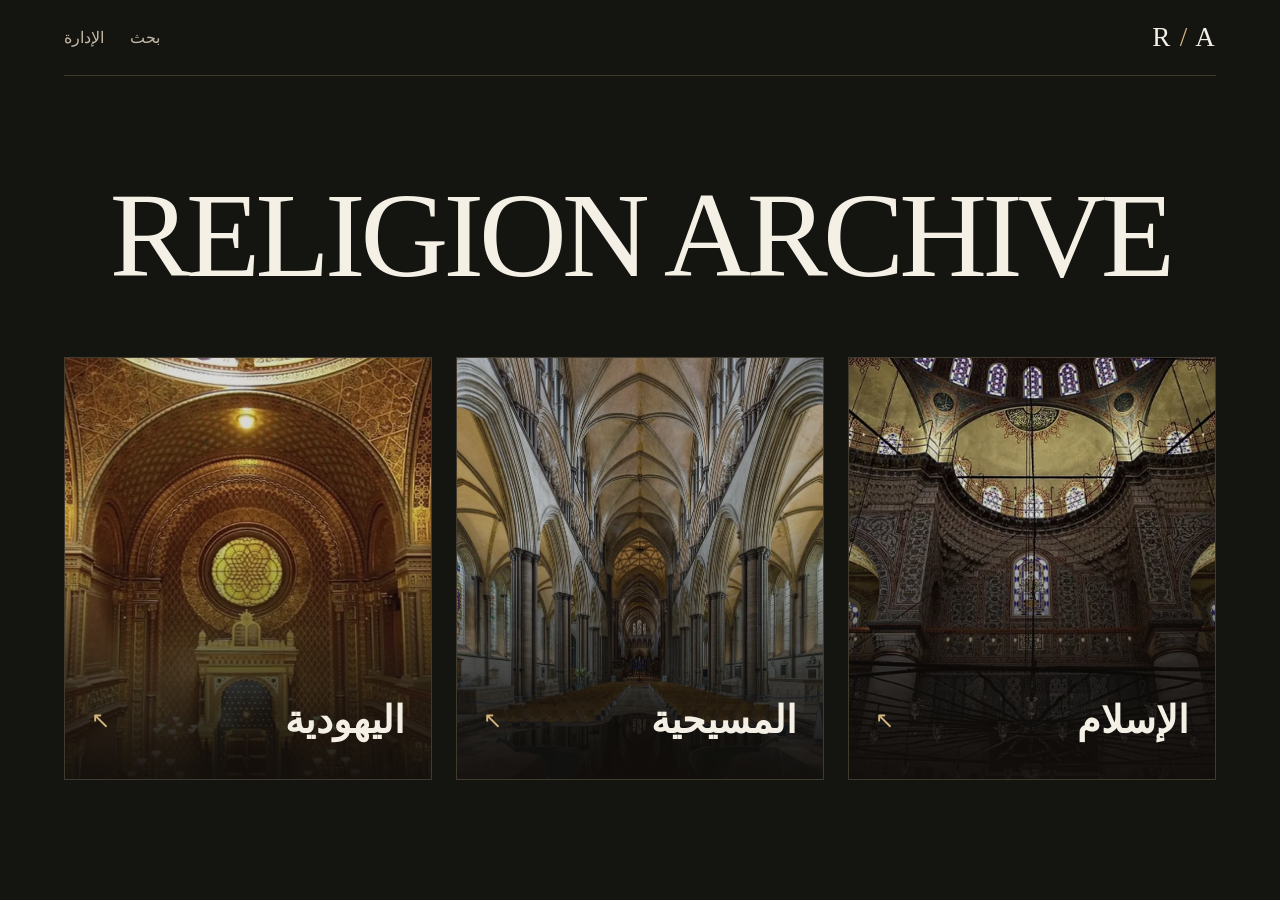
<file: index.html>
<!doctype html>
<html lang="ar" dir="rtl">
<head>
  <meta charset="utf-8">
  <meta name="viewport" content="width=device-width, initial-scale=1">
  <meta name="description" content="أرشيف نقدي للنصوص والأديان والمصادر">
  <meta http-equiv="Content-Security-Policy" content="default-src 'self'; script-src 'self' https://script.google.com https://script.googleusercontent.com; img-src 'self' data:; style-src 'self' https://fonts.googleapis.com; font-src https://fonts.gstatic.com; object-src 'none'; base-uri 'none'; form-action 'self'">
  <title>RELIGION ARCHIVE</title>
  <link rel="stylesheet" href="https://fonts.googleapis.com/css2?family=IBM+Plex+Sans+Arabic:wght@400;500;600;700&family=Instrument+Serif&display=swap">
  <link rel="stylesheet" href="./style.css">
  <script src="./config.js" defer></script>
  <script src="./archive.js" defer></script>
</head>
<body>
  <header class="shell top">
    <a class="brand" href="./" aria-label="الصفحة الرئيسية" dir="ltr">R<span> / </span>A</a>
    <nav aria-label="التنقل الرئيسي">
      <a href="?search=">بحث</a>
      <a id="admin-link" hidden>الإدارة</a>
    </nav>
  </header>
  <main id="view" class="shell">
    <h1 class="wordmark" dir="ltr">RELIGION ARCHIVE</h1>
    <div class="religions">
      <a class="religion" href="?religion=islam">
        <img src="./assets/islam.webp" alt="" fetchpriority="high">
        <span>الإسلام <b aria-hidden="true">↖</b></span>
      </a>
      <a class="religion" href="?religion=christianity">
        <img src="./assets/christianity.webp" alt="">
        <span>المسيحية <b aria-hidden="true">↖</b></span>
      </a>
      <a class="religion" href="?religion=judaism">
        <img src="./assets/judaism.webp" alt="">
        <span>اليهودية <b aria-hidden="true">↖</b></span>
      </a>
    </div>
  </main>
</body>
</html>
</file>
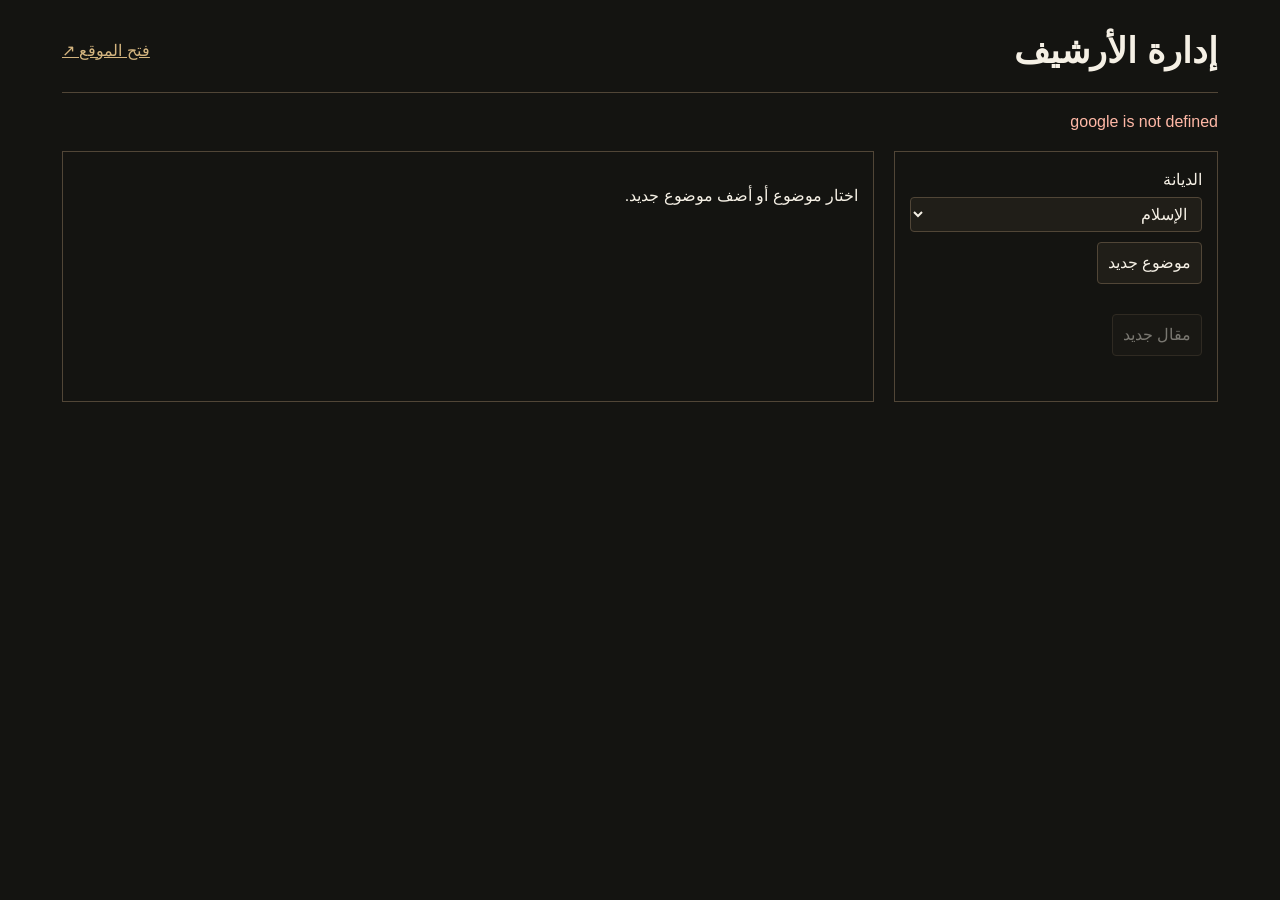
<file: google/Admin.html>
<!doctype html>
<html lang="ar" dir="rtl">
<head>
<meta charset="utf-8">
<meta name="viewport" content="width=device-width, initial-scale=1">
<base target="_blank">
<style>
  :root { color-scheme: dark; font-family: Tahoma, sans-serif; color: #f5f0e5; background: #141411; --line: #514637; --accent: #d4b57f; --surface: #201e18; }
  * { box-sizing: border-box; }
  body { margin: auto; max-width: 1200px; padding: 22px; line-height: 1.65; }
  header, .actions { display: flex; align-items: center; flex-wrap: wrap; gap: 8px; }
  header { justify-content: space-between; padding-bottom: 12px; border-bottom: 1px solid var(--line); }
  h1 { margin: 0; font-size: clamp(22px, 5vw, 35px); }
  h2 { margin-top: 0; }
  a { color: var(--accent); }
  button, input, select { font: inherit; }
  button, input, select { padding: 7px 10px; border: 1px solid var(--line); background: var(--surface); color: inherit; border-radius: 4px; }
  button { cursor: pointer; }
  button:hover:not(:disabled) { border-color: var(--accent); }
  button:disabled { opacity: .45; cursor: default; }
  button.primary { background: var(--accent); color: #141411; }
  :focus-visible { outline: 2px solid var(--accent); outline-offset: 2px; }
  fieldset { padding: 0; border: 0; margin: 0; min-width: 0; }
  .layout { display: grid; grid-template-columns: minmax(220px, 28%) 1fr; gap: 20px; }
  .panel { border: 1px solid var(--line); padding: 15px; min-width: 0; }
  .items { display: grid; gap: 6px; margin: 10px 0 20px; }
  .items button { text-align: start; overflow-wrap: anywhere; }
  .items button[aria-current="true"] { border-color: var(--accent); }
  label { display: grid; gap: 3px; margin-bottom: 10px; }
  #status { min-height: 1.65em; color: var(--accent); }
  #status.error { color: #ffb8a6; }
  .toolbar { padding: 10px 0; border-block: 1px solid var(--line); margin-top: 16px; }
  .toolbar .group { display: flex; flex-wrap: wrap; gap: 6px; }
  .toolbar .group + .group { margin-top: 8px; }
  .blocks { padding: 12px 0; min-height: 90px; }
  .blocks.over { outline: 2px dashed var(--accent); }
  .block { border: 1px solid var(--line); margin: 0 0 10px; padding: 8px; }
  .block-controls { display: flex; flex-wrap: wrap; align-items: center; gap: 5px; margin-bottom: 8px; color: #c4b9a5; }
  .block-controls span { flex: 1; }
  .block-controls button { padding: 2px 8px; }
  .editable { min-height: 40px; overflow-wrap: anywhere; padding: 6px; }
  .editable:empty::before { content: attr(data-placeholder); color: #c4b9a5; }
  .block[data-type="h2"] .editable { font-size: 25px; font-weight: bold; }
  .block[data-type="h3"] .editable { font-size: 20px; font-weight: bold; }
  .block[data-type="quote"] .editable { border-inline-start: 3px solid var(--accent); }
  .block img { max-width: 100%; max-height: 360px; object-fit: contain; display: block; margin-bottom: 8px; }
  @media (max-width: 650px) { body { padding: 12px; } .layout { grid-template-columns: 1fr; } }
</style>
</head>
<body>
<header><h1>إدارة الأرشيف</h1><a href="https://techaura26-max.github.io/religion-archive/">فتح الموقع ↗</a></header>
<p id="status" role="status"></p>
<fieldset id="workspace" disabled>
  <div class="layout">
    <aside class="panel">
      <label>الديانة <select id="religion">
        <option value="islam">الإسلام</option><option value="christianity">المسيحية</option><option value="judaism">اليهودية</option>
      </select></label>
      <button type="button" id="new-topic">موضوع جديد</button>
      <div id="topics" class="items"></div>
      <button type="button" id="new-article" disabled>مقال جديد</button>
      <div id="articles" class="items"></div>
    </aside>
    <main id="editor" class="panel">
      <p id="empty">اختار موضوع أو أضف موضوع جديد.</p>
      <form id="topic-form" hidden>
        <h2>الموضوع</h2>
        <label>اسم الموضوع <input id="topic-title" required maxlength="180"></label>
        <label>الترتيب <input id="topic-order" type="number" step="1" required value="0"></label>
        <div class="actions">
          <button class="primary">حفظ الموضوع</button>
          <button type="button" id="delete-topic">حذف الموضوع</button>
        </div>
      </form>
      <form id="article-form" hidden>
        <h2>المقال</h2>
        <label>العنوان <input id="article-title" required maxlength="180"></label>
        <label>الموضوع <select id="article-topic" required></select></label>
        <label>الترتيب <input id="article-order" type="number" step="1" required value="0"></label>
        <div class="toolbar" aria-label="أدوات المقال">
          <div class="group" id="insert">
            <button type="button" data-block="p">فقرة</button>
            <button type="button" data-block="h2">عنوان فرعي</button>
            <button type="button" data-block="h3">عنوان أصغر</button>
            <button type="button" data-block="quote">اقتباس</button>
            <button type="button" data-block="references">مراجع</button>
            <button type="button" id="pick-image">رفع صور</button>
            <input type="file" id="file-input" accept="image/png,image/jpeg,image/webp,image/gif" multiple hidden>
          </div>
          <div class="group" id="format">
            <button type="button" data-command="bold">غامق</button>
            <button type="button" data-command="italic">مائل</button>
            <button type="button" data-command="underline">تسطير</button>
            <button type="button" data-command="insertUnorderedList">قائمة</button>
            <button type="button" data-command="insertOrderedList">قائمة مرقّمة</button>
            <button type="button" data-command="createLink">رابط</button>
          </div>
        </div>
        <div id="blocks" class="blocks" aria-label="محتوى المقال"></div>
        <div class="actions">
          <button class="primary" value="draft">حفظ مسودة</button>
          <button class="primary" value="publish">نشر</button>
          <button type="submit" value="hide" id="hide-article">إخفاء</button>
          <button type="button" id="delete-article">حذف المقال</button>
          <a id="public-link" hidden>فتح المقال ↗</a>
        </div>
      </form>
    </main>
  </div>
</fieldset>
<script>
'use strict';
const $ = id => document.getElementById(id);
const site = 'https://techaura26-max.github.io/religion-archive/';
const topicForm = $('topic-form');
const articleForm = $('article-form');
const blocks = $('blocks');
const labels = {p: 'فقرة', h2: 'عنوان فرعي', h3: 'عنوان أصغر', quote: 'اقتباس', references: 'مراجع', image: 'صورة'};
const accepted = new Set(['image/png', 'image/jpeg', 'image/webp', 'image/gif']);
const markup = new Set(['a', 'b', 'br', 'code', 'div', 'em', 'i', 'li', 'ol', 'p', 's', 'span', 'strong', 'u', 'ul']);
const discard = new Set(['script', 'style', 'iframe', 'object', 'template', 'svg', 'math']);
let index = {topics: [], articles: []};
let topic = null;
let article = null;
let currentBlock = null;
let selection = null;
let dirty = false;
let pending = 0;

function rpc(name, ...args) {
  return new Promise((resolve, reject) => {
    const runner = google.script.run.withSuccessHandler(resolve).withFailureHandler(reject);
    runner[name](...args);
  });
}

function message(text = '', error = false) {
  $('status').textContent = text;
  $('status').classList.toggle('error', error);
}

async function busy(operation) {
  $('workspace').disabled = true;
  $('workspace').inert = true;
  message('جارٍ التنفيذ…');
  try { await operation(); }
  catch (error) { message(error.message || String(error), true); }
  finally { $('workspace').disabled = false; $('workspace').inert = false; }
}

function button(label, run, description) {
  const control = document.createElement('button');
  control.type = 'button';
  control.textContent = label;
  if (description) control.setAttribute('aria-label', description);
  control.addEventListener('click', run);
  return control;
}

function canNavigate() {
  return !dirty || window.confirm('في تعديلات غير محفوظة. تتركها؟');
}

function show(form) {
  topicForm.hidden = form !== topicForm;
  articleForm.hidden = form !== articleForm;
  $('empty').hidden = Boolean(form);
  dirty = false;
  renderSidebar();
}

function renderSidebar() {
  const religion = $('religion').value;
  const topics = index.topics.filter(item => item.religion === religion);
  $('topics').replaceChildren(...topics.map(item => {
    const control = button(item.title, () => { if (canNavigate()) openTopic(item); });
    if (topic?.id === item.id) control.setAttribute('aria-current', 'true');
    return control;
  }));
  $('new-article').disabled = !topic?.id;
  $('articles').replaceChildren(...index.articles.filter(item => item.topicId === topic?.id).map(item => {
    const control = button(item.title + (item.published ? ' · منشور' : ' · مسودة'), () => {
      if (canNavigate()) busy(async () => { openArticle(await rpc('adminArticle', item.id)); message(); });
    });
    if (article?.id === item.id) control.setAttribute('aria-current', 'true');
    return control;
  }));
}

function openTopic(item) {
  topic = item;
  article = null;
  $('topic-title').value = item.title;
  $('topic-order').value = item.order;
  $('delete-topic').hidden = !item.id;
  show(topicForm);
}

function openArticle(item) {
  article = item;
  topic = index.topics.find(entry => entry.id === item.draft.topicId);
  $('religion').value = topic.religion;
  $('article-title').value = item.draft.title;
  $('article-order').value = item.draft.order;
  const options = index.topics.map(entry => {
    const names = {islam: 'الإسلام', christianity: 'المسيحية', judaism: 'اليهودية'};
    return new Option(names[entry.religion] + ' / ' + entry.title, entry.id);
  });
  $('article-topic').replaceChildren(...options);
  $('article-topic').value = item.draft.topicId;
  $('hide-article').hidden = !item.live;
  $('delete-article').hidden = !item.id;
  const publicLink = $('public-link');
  publicLink.hidden = !item.live;
  publicLink.rel = 'noopener noreferrer';
  publicLink.href = site + '?article=' + encodeURIComponent(item.id || '');
  blocks.replaceChildren();
  currentBlock = null;
  selection = null;
  for (const block of item.draft.blocks) addBlock(block);
  if (!blocks.children.length) addBlock({type: 'p'});
  show(articleForm);
}

function cleanHTML(html) {
  const source = document.createElement('template');
  source.innerHTML = html;
  const out = document.createElement('div');
  function copy(input, output) {
    for (const child of input.childNodes) {
      if (child.nodeType === Node.TEXT_NODE) output.append(document.createTextNode(child.data));
      if (child.nodeType !== Node.ELEMENT_NODE || discard.has(child.localName)) continue;
      if (!markup.has(child.localName)) { copy(child, output); continue; }
      const node = document.createElement(child.localName);
      if (node.localName === 'a') {
        const href = child.getAttribute('href') || '';
        if (/^https?:\/\//i.test(href)) node.setAttribute('href', href);
      }
      copy(child, node);
      output.append(node);
    }
  }
  copy(source.content, out);
  return out.innerHTML;
}

function addBlock(block, after) {
  const node = document.createElement('section');
  node.className = 'block';
  node.dataset.type = block.type;
  const controls = document.createElement('div');
  controls.className = 'block-controls';
  const label = document.createElement('span');
  label.textContent = labels[block.type];
  controls.append(label, button('↑', () => {
    if (node.previousElementSibling) blocks.insertBefore(node, node.previousElementSibling);
    dirty = true;
  }, 'نقل للأعلى'), button('↓', () => {
    if (node.nextElementSibling) blocks.insertBefore(node.nextElementSibling, node);
    dirty = true;
  }, 'نقل للأسفل'), button('حذف', () => {
    node.remove();
    if (currentBlock === node) currentBlock = null;
    dirty = true;
  }, 'حذف الكتلة'));
  node.append(controls);
  if (block.type === 'image') {
    node.dataset.id = block.id || '';
    const img = document.createElement('img');
    img.alt = '';
    const alt = document.createElement('input');
    alt.placeholder = 'وصف الصورة';
    alt.setAttribute('aria-label', 'وصف الصورة');
    alt.value = block.alt || '';
    const feedback = document.createElement('span');
    feedback.className = 'image-status';
    node.append(img, alt, feedback);
    if (block.id) {
      const observer = new IntersectionObserver(entries => {
        if (!entries.some(entry => entry.isIntersecting)) return;
        observer.disconnect();
        rpc('adminImage', block.id).then(src => { img.src = src; })
          .catch(() => { feedback.textContent = 'تعذّرت معاينة الصورة.'; });
      }, {rootMargin: '180px'});
      observer.observe(node);
    }
  } else {
    const input = document.createElement('div');
    input.className = 'editable';
    input.contentEditable = 'true';
    input.setAttribute('role', 'textbox');
    input.setAttribute('aria-label', labels[block.type]);
    input.setAttribute('aria-multiline', 'true');
    input.dataset.placeholder = labels[block.type];
    input.innerHTML = cleanHTML(block.html || '');
    node.append(input);
  }
  node.addEventListener('focusin', () => { currentBlock = node; });
  if (after?.parentNode === blocks) after.after(node);
  else blocks.append(node);
  return node;
}

function dataURL(file) {
  return new Promise((resolve, reject) => {
    const reader = new FileReader();
    reader.onload = () => resolve(reader.result);
    reader.onerror = () => reject(new Error('تعذّرت قراءة الصورة.'));
    reader.readAsDataURL(file);
  });
}

async function prepare(file) {
  if (file.size <= 3 * 1024 * 1024) return file;
  if (file.type === 'image/gif') throw new Error('صورة GIF تتجاوز 3 ميغابايت.');
  const image = await createImageBitmap(file);
  try {
    const scale = Math.min(1, 2400 / Math.max(image.width, image.height));
    const canvas = document.createElement('canvas');
    canvas.width = Math.max(1, Math.round(image.width * scale));
    canvas.height = Math.max(1, Math.round(image.height * scale));
    canvas.getContext('2d').drawImage(image, 0, 0, canvas.width, canvas.height);
    const result = await new Promise(resolve => canvas.toBlob(resolve, 'image/webp', .9));
    if (!result || result.size > 3 * 1024 * 1024) throw new Error('تعذّر تصغير الصورة إلى 3 ميغابايت.');
    return result;
  } finally { image.close(); }
}

async function upload(node, file) {
  const status = node.querySelector('.image-status');
  pending++;
  status.textContent = 'جارٍ الرفع…';
  try {
    const image = await prepare(file);
    const src = await dataURL(image);
    node.querySelector('img').src = src;
    if (!node.isConnected) return;
    const {id} = await rpc('adminUploadImage', image.type, src.split(',')[1]);
    node.dataset.id = id;
    status.textContent = '';
  } catch (error) {
    status.textContent = 'فشل الرفع. ';
    status.append(button('إعادة المحاولة', () => upload(node, file)));
    message(error.message || String(error), true);
  } finally { pending--; }
}

function insertImages(files, after) {
  for (const file of files) {
    if (!accepted.has(file.type)) { message('صيغة الصورة غير مدعومة.', true); continue; }
    const node = addBlock({type: 'image'}, after);
    dirty = true;
    after = node;
    upload(node, file);
  }
  currentBlock = after;
}

function articleInput() {
  const data = [...blocks.children].map(node => {
    const type = node.dataset.type;
    if (type === 'image') {
      if (!node.dataset.id) throw new Error('انتظر رفع الصور أو احذف الصورة اللي فشل رفعها.');
      return {type, id: node.dataset.id, alt: node.querySelector('input').value};
    }
    const input = node.querySelector('.editable');
    return {type, html: cleanHTML(input.innerHTML), text: input.innerText};
  });
  return {id: article.id || '', rev: article.rev || 0, topicId: $('article-topic').value,
    title: $('article-title').value, order: $('article-order').valueAsNumber, blocks: data};
}

$('religion').addEventListener('change', () => {
  if (canNavigate()) { topic = null; article = null; show(null); }
  else $('religion').value = topic.religion;
});
$('new-topic').addEventListener('click', () => {
  if (canNavigate()) openTopic({religion: $('religion').value, title: '', order: 0});
});
$('new-article').addEventListener('click', () => {
  if (canNavigate()) openArticle({draft: {topicId: topic.id, title: '', order: 0, blocks: []}});
});
$('editor').addEventListener('input', () => { dirty = true; });
topicForm.addEventListener('submit', event => {
  event.preventDefault();
  busy(async () => {
    const saved = await rpc('adminSaveTopic', {id: topic.id || '', rev: topic.rev || 0, religion: topic.religion,
      title: $('topic-title').value, order: $('topic-order').valueAsNumber});
    dirty = false;
    index = await rpc('adminIndex');
    openTopic(saved);
    message('انحفظ الموضوع.');
  });
});
$('delete-topic').addEventListener('click', () => {
  if (!window.confirm('تحذف الموضوع؟')) return;
  busy(async () => {
    await rpc('adminDeleteTopic', topic.id, topic.rev);
    dirty = false;
    index = await rpc('adminIndex');
    topic = null;
    show(null);
    message('انحذف الموضوع.');
  });
});
articleForm.addEventListener('submit', event => {
  event.preventDefault();
  if (pending) { message('استنّى يخلص رفع الصور.', true); return; }
  const action = event.submitter?.value || 'draft';
  if (action === 'hide' && !window.confirm('تخفي النسخة المنشورة وتحفظ التعديلات كمسودة؟')) return;
  busy(async () => {
    const saved = await rpc('adminSaveArticle', articleInput(), action);
    dirty = false;
    index = await rpc('adminIndex');
    openArticle(saved);
    message({draft: 'انحفظت المسودة.', publish: 'اننشر المقال.', hide: 'انخفى المقال.'}[action]);
  });
});
$('delete-article').addEventListener('click', () => {
  if (!window.confirm('تحذف المقال ومسودته؟')) return;
  busy(async () => {
    await rpc('adminDeleteArticle', article.id, article.rev);
    dirty = false;
    index = await rpc('adminIndex');
    openTopic(topic);
    message('انحذف المقال.');
  });
});

$('insert').addEventListener('click', event => {
  const type = event.target.dataset.block;
  if (!type) return;
  const node = addBlock({type}, currentBlock);
  dirty = true;
  node.querySelector('.editable').focus();
});
document.addEventListener('selectionchange', () => {
  const active = window.getSelection();
  if (!active.rangeCount) return;
  const range = active.getRangeAt(0);
  const common = range.commonAncestorContainer;
  const field = (common.nodeType === Node.ELEMENT_NODE ? common : common.parentElement).closest('.editable');
  if (field && blocks.contains(field)) selection = {range: range.cloneRange(), field};
});
$('format').addEventListener('mousedown', event => {
  if (event.target.dataset.command) event.preventDefault();
});
$('format').addEventListener('click', event => {
  const command = event.target.dataset.command;
  if (!command || !selection?.field.isConnected) return;
  const saved = selection;
  let value;
  if (command === 'createLink') {
    if (saved.range.collapsed) { message('ظلّل النص اللي بدك تربطه أول.', true); return; }
    const href = window.prompt('رابط المصدر أو المقال');
    if (!href) return;
    try {
      const url = new URL(href, site);
      if (!['http:', 'https:'].includes(url.protocol)) throw new Error();
      value = url.href;
    } catch { message('استخدم رابط HTTP أو HTTPS صالح.', true); return; }
  }
  saved.field.focus();
  const range = window.getSelection();
  range.removeAllRanges();
  range.addRange(saved.range);
  document.execCommand(command, false, value);
  dirty = true;
});
$('pick-image').addEventListener('click', () => $('file-input').click());
$('file-input').addEventListener('change', event => {
  insertImages([...event.target.files], currentBlock);
  event.target.value = '';
});
articleForm.addEventListener('paste', event => {
  const files = [...event.clipboardData.files];
  if (!files.length) {
    for (const item of event.clipboardData.items) {
      const file = item.kind === 'file' && item.getAsFile();
      if (file) files.push(file);
    }
  }
  if (files.length) {
    event.preventDefault();
    insertImages(files, event.target.closest('.block') || currentBlock);
  } else if (event.target.closest('.editable')) {
    event.preventDefault();
    document.execCommand('insertText', false, event.clipboardData.getData('text/plain'));
    dirty = true;
  }
});
articleForm.addEventListener('dragover', event => {
  if (!event.dataTransfer.types.includes('Files')) return;
  event.preventDefault();
  blocks.classList.add('over');
});
articleForm.addEventListener('dragleave', event => {
  if (!articleForm.contains(event.relatedTarget)) blocks.classList.remove('over');
});
articleForm.addEventListener('drop', event => {
  event.preventDefault();
  blocks.classList.remove('over');
  insertImages([...event.dataTransfer.files], event.target.closest('.block') || currentBlock);
});
window.addEventListener('beforeunload', event => {
  if (!dirty) return;
  event.preventDefault();
  event.returnValue = '';
});
busy(async () => {
  index = await rpc('adminIndex');
  renderSidebar();
  message();
});
</script>
</body>
</html>
</file>
<file: style.css>
:root {
  color-scheme: dark;
  --background: #141411;
  --surface: #1c1b17;
  --ink: #f5f0e5;
  --muted: #c4b9a5;
  --accent: #d4b57f;
  --line: #413a2e;
  font-family: "IBM Plex Sans Arabic", Tahoma, sans-serif;
}
* { box-sizing: border-box; }
body { margin: 0; min-height: 100vh; color: var(--ink); background: var(--background); line-height: 1.75; }
a { color: inherit; text-decoration: none; }
button, input { font: inherit; }
a:focus-visible, input:focus-visible, button:focus-visible { outline: 2px solid var(--accent); outline-offset: 4px; }
.shell { width: min(1160px, 90%); margin-inline: auto; }
.top { height: 76px; border-bottom: 1px solid var(--line); display: flex; align-items: center; justify-content: space-between; }
.top nav { display: flex; gap: 1.6rem; color: var(--muted); }
.top a:hover { color: var(--accent); }
.brand { font: 27px "Instrument Serif", Georgia, serif; letter-spacing: .05em; }
.brand span { color: var(--accent); }
.wordmark {
  text-align: center;
  margin: clamp(48px, 8vw, 110px) 0 clamp(26px, 5vw, 65px);
  color: var(--ink);
  font: 400 clamp(40px, 9.5vw, 139px)/.94 "Instrument Serif", Georgia, serif;
  letter-spacing: -.04em;
}
.religions, .entries { display: grid; grid-template-columns: repeat(3, minmax(0, 1fr)); gap: clamp(12px, 2vw, 24px); padding-bottom: 55px; }
.religion { overflow: hidden; isolation: isolate; position: relative; min-height: 250px; aspect-ratio: .87; border: 1px solid var(--line); background: var(--surface); }
.religion img { width: 100%; height: 100%; position: absolute; inset: 0; z-index: -2; object-fit: cover; filter: saturate(.78) brightness(.86); transition: transform .35s ease; }
.religion::after { content: ""; position: absolute; inset: 0; z-index: -1; background: linear-gradient(transparent 40%, #110e0bbf 82%, #110e0bf2); }
.religion:hover img { transform: scale(1.045); }
.religion span { display: flex; align-items: center; justify-content: space-between; position: absolute; inset: auto 7% 6%; font-size: clamp(24px, 3vw, 38px); font-weight: 600; }
.religion b { color: var(--accent); font-size: 23px; font-weight: 400; }
.page { padding-block: 32px 65px; }
.page h1 { font-size: clamp(34px, 6vw, 64px); line-height: 1.2; margin: 25px 0 35px; overflow-wrap: anywhere; }
.crumbs { display: flex; flex-wrap: wrap; gap: .45rem .75rem; color: var(--muted); }
.crumbs a:hover, .article-body a:hover { color: var(--ink); }
.entry { display: block; border: 1px solid var(--line); padding: 21px; background: var(--surface); font-size: 21px; overflow-wrap: anywhere; }
.entry:hover { border-color: var(--accent); }
.notice { color: var(--muted); }
.article { max-width: 780px; }
.article-body { font-size: clamp(17px, 2vw, 20px); overflow-wrap: anywhere; }
.article-body h2, .article-body h3 { margin-top: 1.4em; line-height: 1.3; }
.article-body a { text-decoration: underline; color: var(--accent); }
.article-body blockquote { margin-inline: 0; padding: 12px 20px; border-inline-start: 3px solid var(--accent); background: var(--surface); }
.article-body figure { margin: 24px 0; }
.article-body img { display: block; max-width: 100%; height: auto; }
.article-body figure:not(:has(img[src])) { min-height: 100px; }
.article-body figcaption { color: var(--muted); font-size: 14px; }
.references { border-top: 1px solid var(--line); padding-top: 16px; }
.search { display: flex; gap: 10px; max-width: 680px; margin-bottom: 36px; }
.search input { flex: 1; min-width: 0; color: var(--ink); background: var(--surface); border: 1px solid var(--line); padding: 9px 14px; }
button { cursor: pointer; color: var(--background); background: var(--accent); border: 0; padding: 9px 15px; }
@media (max-width: 700px) {
  .top { height: 60px; }
  .religions, .entries { grid-template-columns: 1fr; }
  .religion { aspect-ratio: 1.42; min-height: 0; }
}
@media (prefers-reduced-motion: reduce) { .religion img { transition: none; } }
.article-body .p { margin-block: 1em; }
</file>
